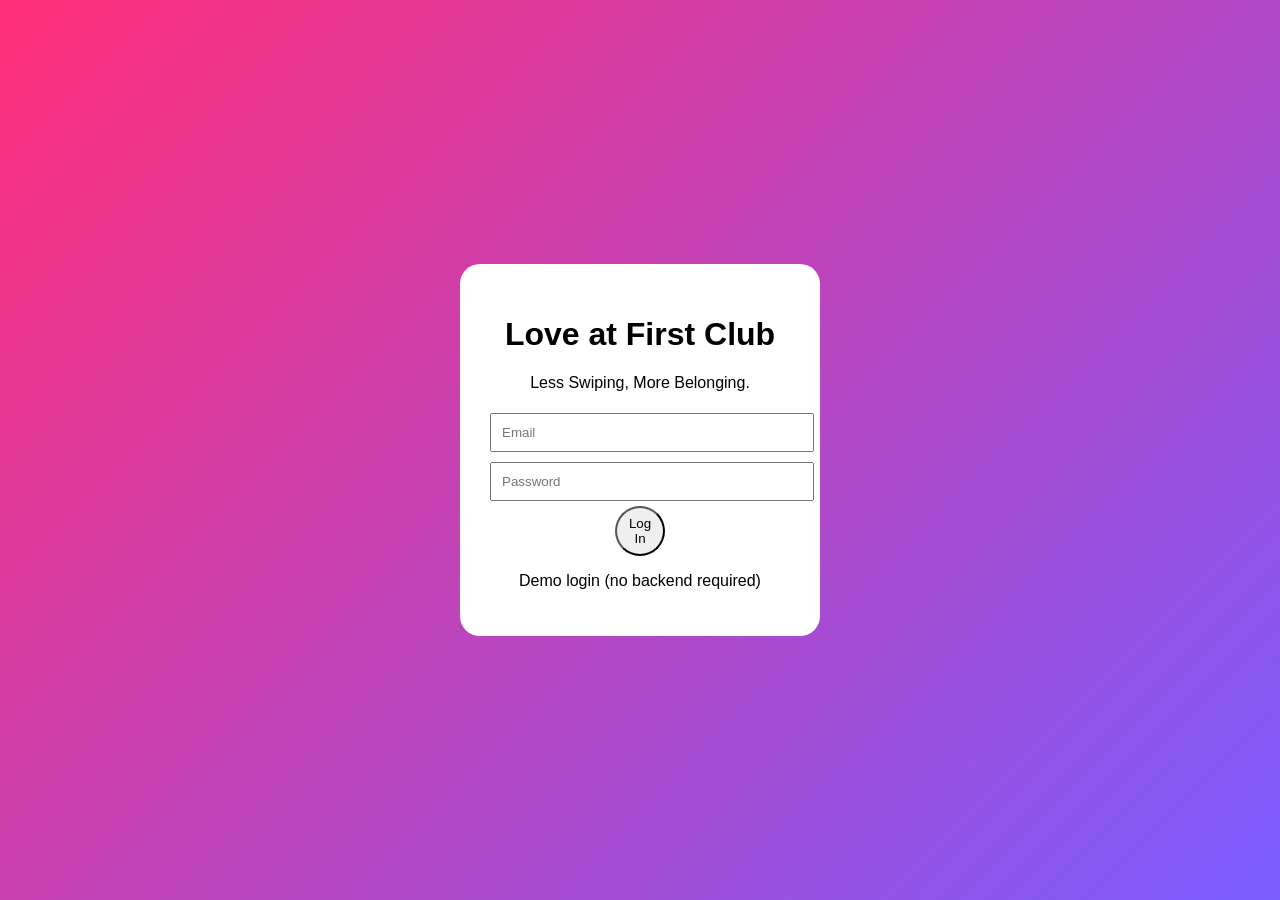
<file: index.html>
<!DOCTYPE html>
<html>
<head>
  <title>Love at First Club</title>
  <link rel="stylesheet" href="style.css">
</head>
<body class="auth-body">

<div class="auth-card">
  <h1>Love at First Club</h1>
  <p class="tagline">Less Swiping, More Belonging.</p>

  <input id="email" placeholder="Email">
  <input id="password" type="password" placeholder="Password">

  <button onclick="login()">Log In</button>

  <p class="small">Demo login (no backend required)</p>
</div>

<script src="auth.js"></script>
</body>
</html>
</file>
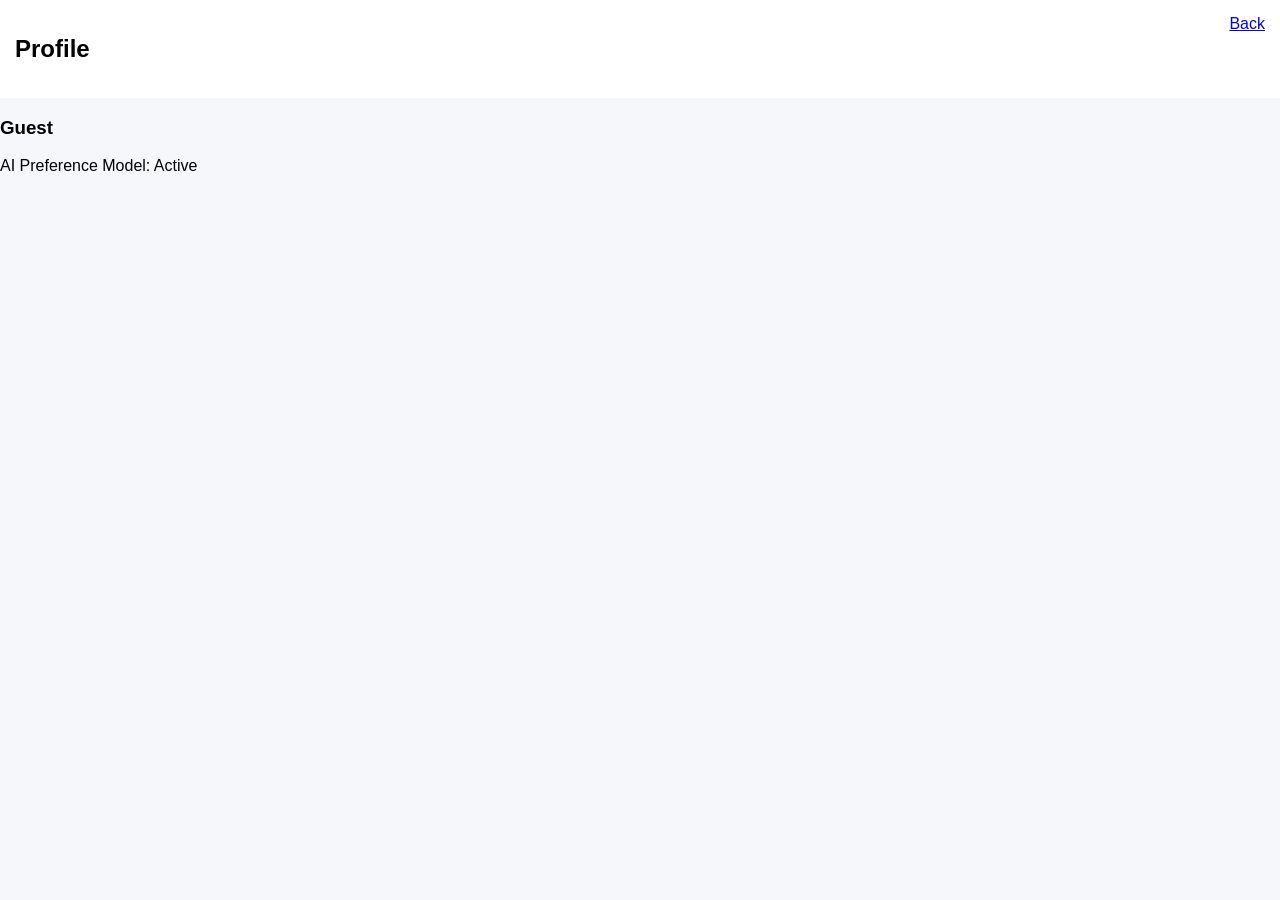
<file: profile.html>
<!DOCTYPE html>
<html>
<head>
  <title>Profile</title>
  <link rel="stylesheet" href="style.css">
</head>
<body>

<div class="topbar">
  <h2>Profile</h2>
  <a href="discover.html">Back</a>
</div>

<div class="profile">
  <h3 id="user"></h3>
  <p>AI Preference Model: Active</p>
</div>

<script>
document.getElementById("user").innerText =
  localStorage.getItem("user") || "Guest";
</script>

</body>
</html>
</file>
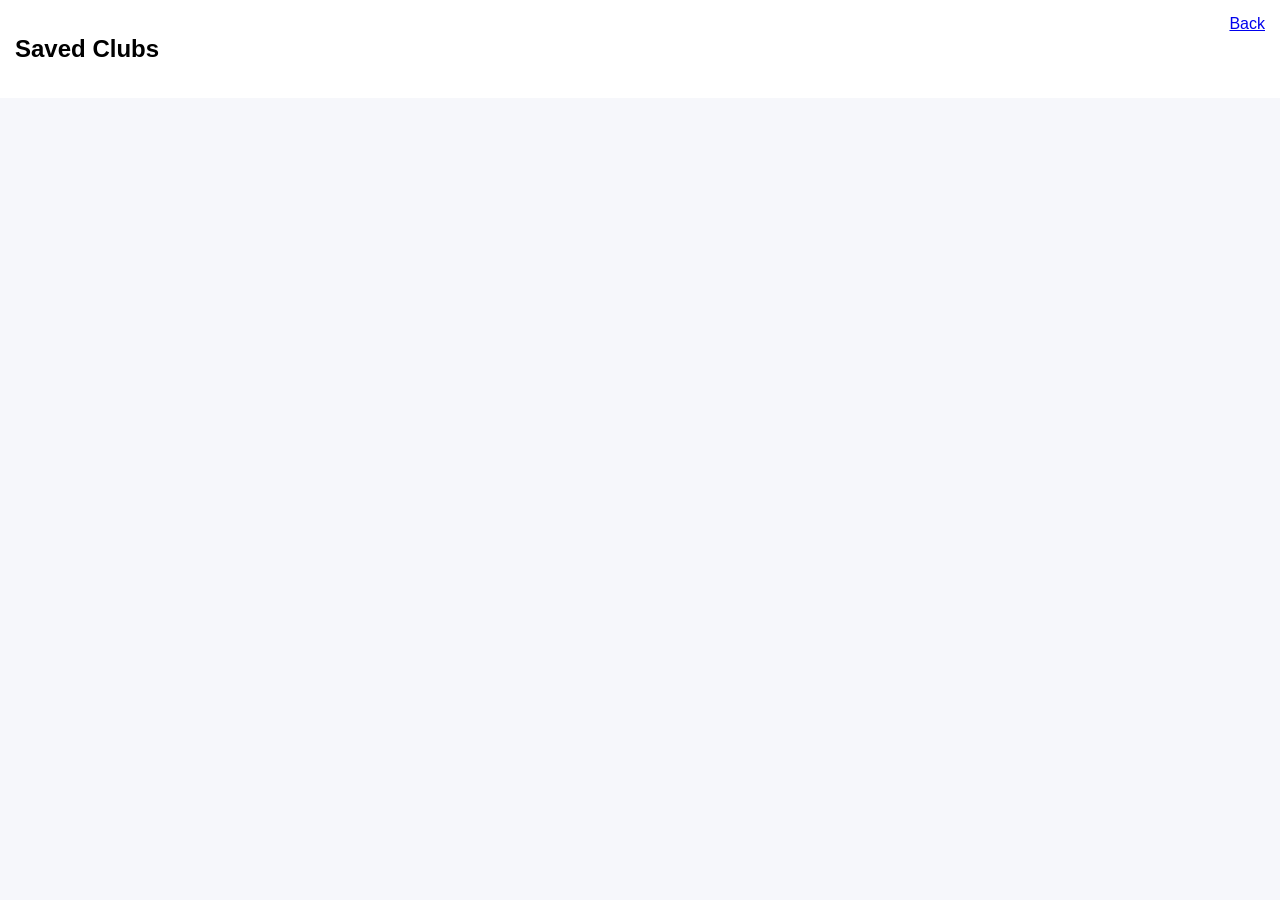
<file: saved.html>
<!DOCTYPE html>
<html>
<head>
  <title>Saved - Love at First Club</title>
  <link rel="stylesheet" href="style.css">
</head>
<body>

<div class="topbar">
  <h2>Saved Clubs</h2>
  <a href="discover.html">Back</a>
</div>

<div id="savedList"></div>

<script>
const saved = JSON.parse(localStorage.getItem("saved") || "[]");

document.getElementById("savedList").innerHTML =
  saved.map(c => `<div class="saved-card">${c}</div>`).join("");
</script>

</body>
</html>
</file>
<file: style.css>
body {
  margin: 0;
  font-family: Arial;
  background: #f6f7fb;
}

/* AUTH */
.auth-body {
  display: flex;
  align-items: center;
  justify-content: center;
  height: 100vh;
  background: linear-gradient(135deg,#ff2d78,#7a5cff);
}

.auth-card {
  background: white;
  padding: 30px;
  border-radius: 20px;
  width: 300px;
  text-align: center;
}

input {
  width: 100%;
  margin: 5px 0;
  padding: 10px;
}

/* TOPBAR */
.topbar {
  display: flex;
  justify-content: space-between;
  padding: 15px;
  background: white;
}

/* GRID */
.app-grid {
  display: grid;
  grid-template-columns: 1fr 2fr 1fr;
  gap: 15px;
  padding: 15px;
}

/* CARD */
.card {
  background: white;
  border-radius: 15px;
  overflow: hidden;
}

.card img {
  width: 100%;
  height: 220px;
  object-fit: cover;
}

/* CHAT */
.chat {
  background: white;
  padding: 10px;
  border-radius: 10px;
}

/* PANEL */
.panel {
  background: white;
  padding: 10px;
  border-radius: 10px;
}

/* BUTTONS */
.buttons {
  display: flex;
  justify-content: center;
  gap: 20px;
}

button {
  width: 50px;
  height: 50px;
  border-radius: 50%;
}
</file>
